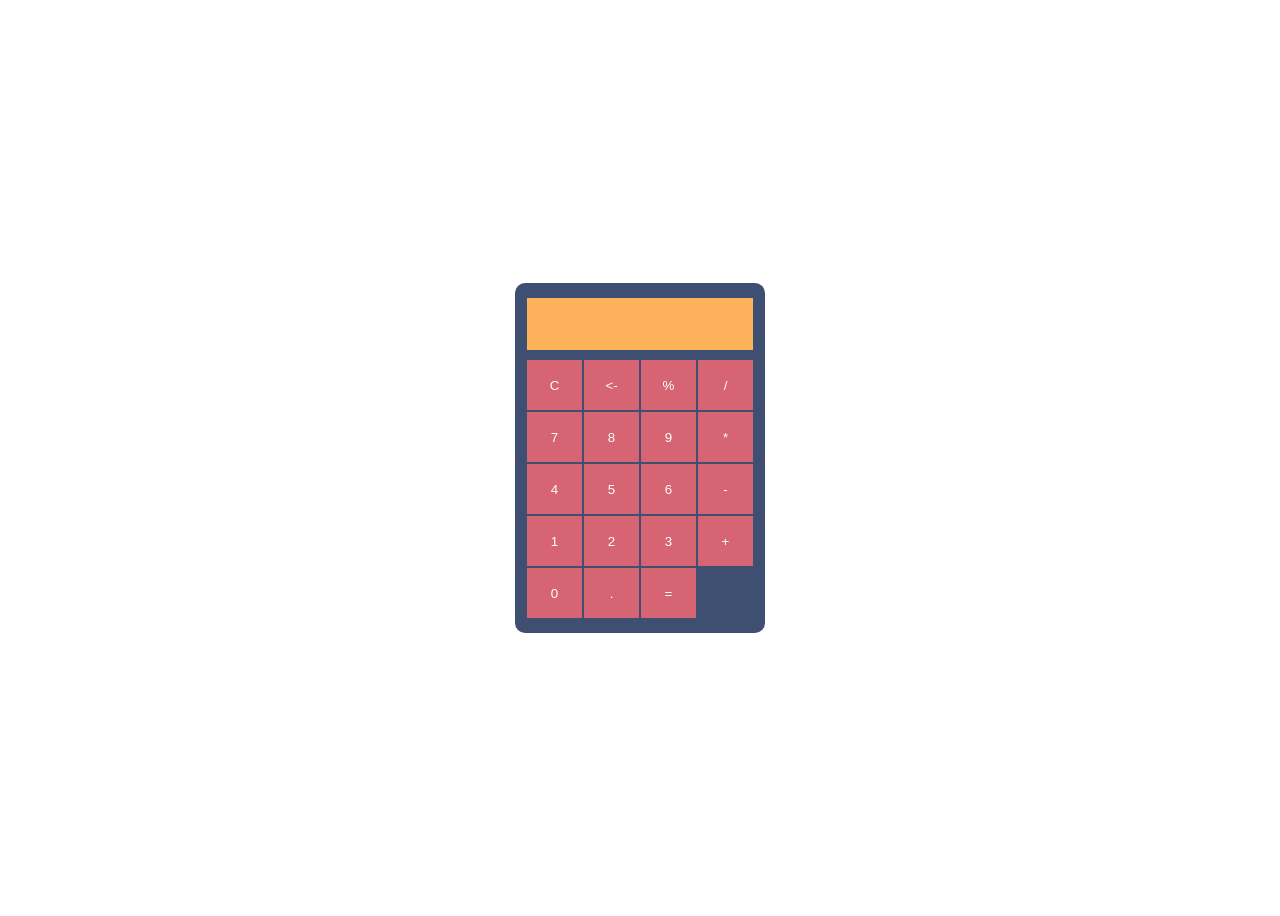
<file: index.html>
<!DOCTYPE html>
<html lang="en">
<head>
    <meta charset="UTF-8">
    <meta name="viewport" content="width=device-width, initial-scale=1.0">
    <link rel="stylesheet" href="calcu.css">
    <title>Calculator Reverse</title>
</head>
<body>
    <div class="container">
        <input type="number" id="input" readonly>

        <div class="button-container">
            <button onclick="clearDisplay()">C</button>
            <button><-</button>
            <button>%</button>
            <button>/</button>
            <button onclick="appendToDisplay('7')">7</button>
            <button onclick="appendToDisplay('8')">8</button>
            <button onclick="appendToDisplay('9')">9</button>
            <button>*</button>
            <button onclick="appendToDisplay('4')">4</button>
            <button onclick="appendToDisplay('5')">5</button>
            <button onclick="appendToDisplay('6')">6</button>
            <button>-</button>
            <button onclick="appendToDisplay('1')">1</button>
            <button onclick="appendToDisplay('2')">2</button>
            <button onclick="appendToDisplay('3')">3</button>
            <button>+</button>
            <button onclick="appendToDisplay('0')">0</button>
            <button>.</button>
            <button onclick="equalReverse()">=</button>
        </div>
    </div>
    <img src="asd.jpg" id="hiddenImg" style="display: none;">
    <script src="calcu.js"></script>
</body>
</html>
</file>
<file: calcu.css>
@import url('https://fonts.cdnfonts.com/css/digital-numbers');

input {
    font-family: 'Digital Numbers', sans-serif;
    height: 50px;
    width: 222px;
    font-size: 30px;
    text-align: right;
    margin-bottom: 10px;
    background-color: #FDB15B;
    border: none;
}

img {
    width: 300px;
    height: 300px;
}

button {
    background-color: #D66472;
    border: none;
    cursor: pointer;
    color: white;
}

body {
    display: flex;
    justify-content: center;
    align-items: center;
    height: 100vh;
}

.container {
    height: 350px;
    width: 250px;
    background-color: #3E4F71;
    border-radius: 10px;
    display: flex;
    justify-content: center;
    flex-direction: column;
    align-items: center;
}

.button-container {
    display: grid;
    grid-template-columns: 55px 55px 55px 55px;
    grid-template-rows: 50px 50px 50px 50px 50px;
    gap: 2px;
}
</file>
